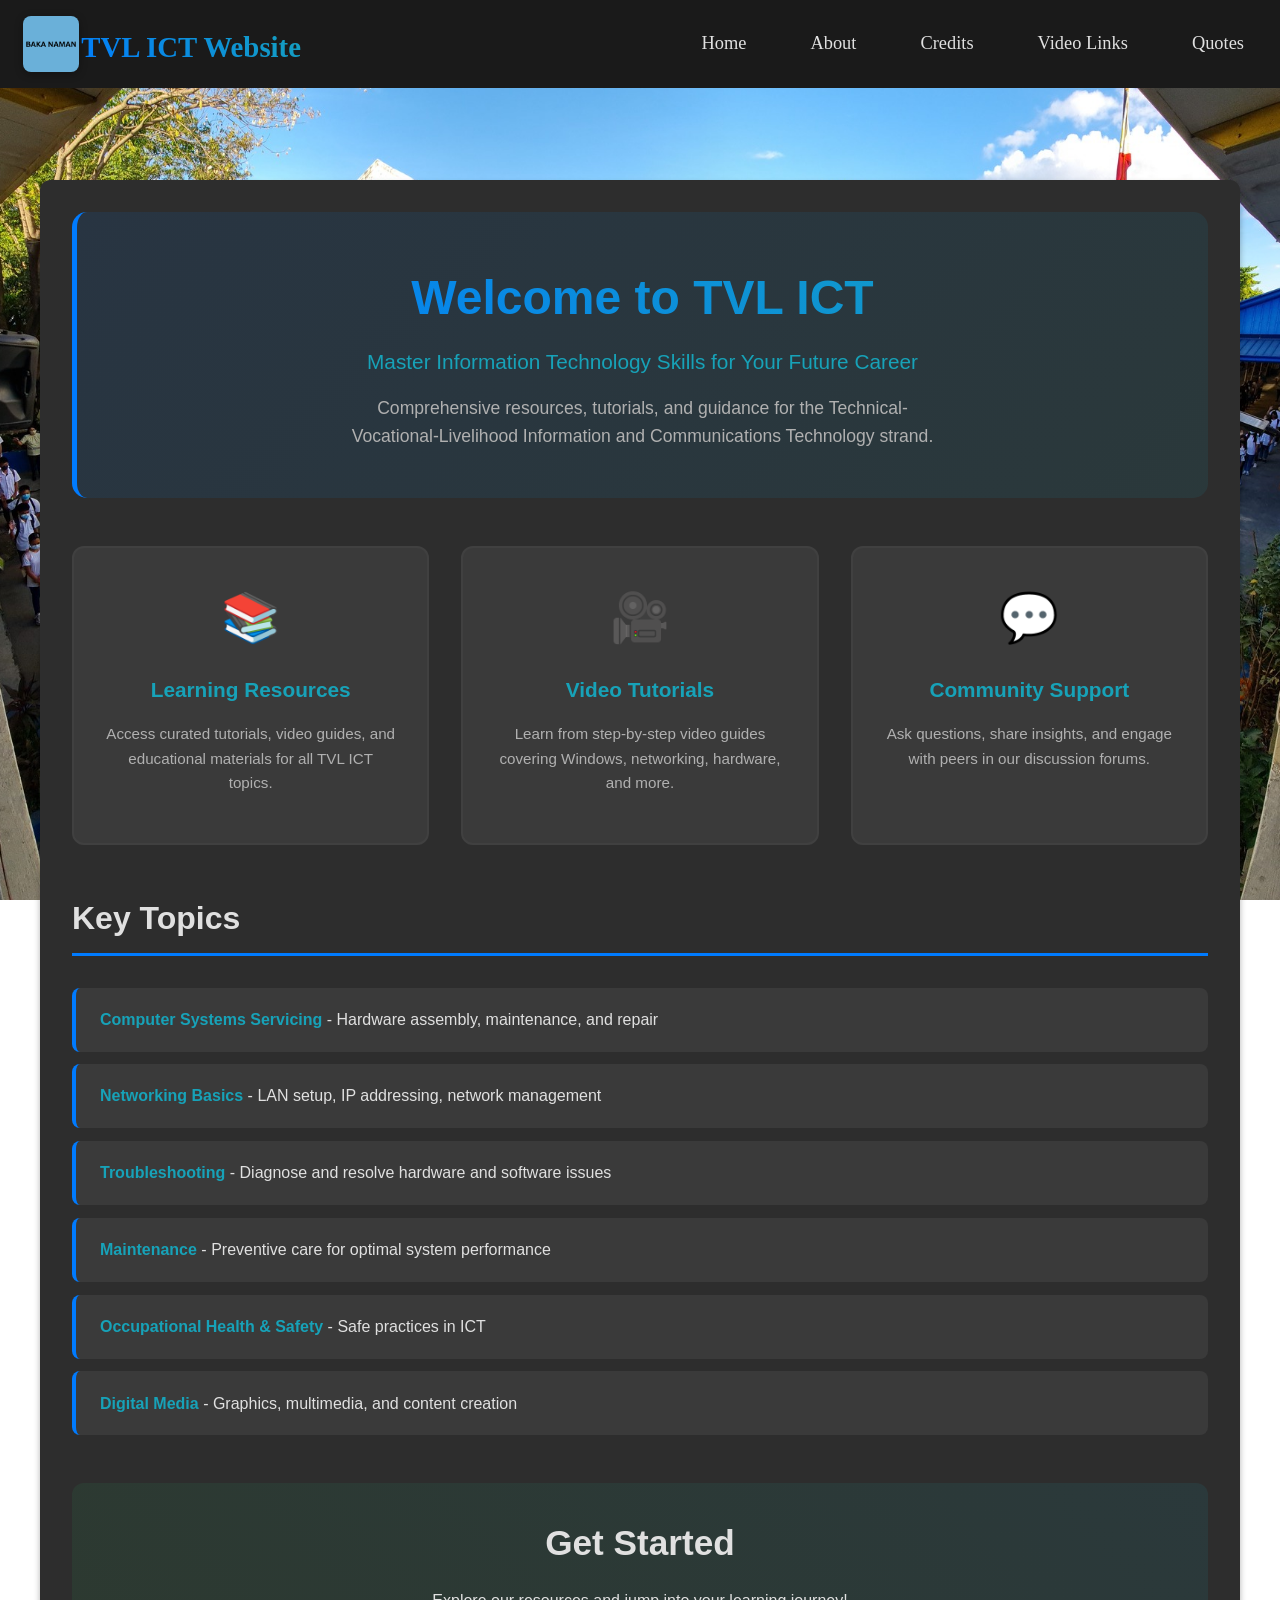
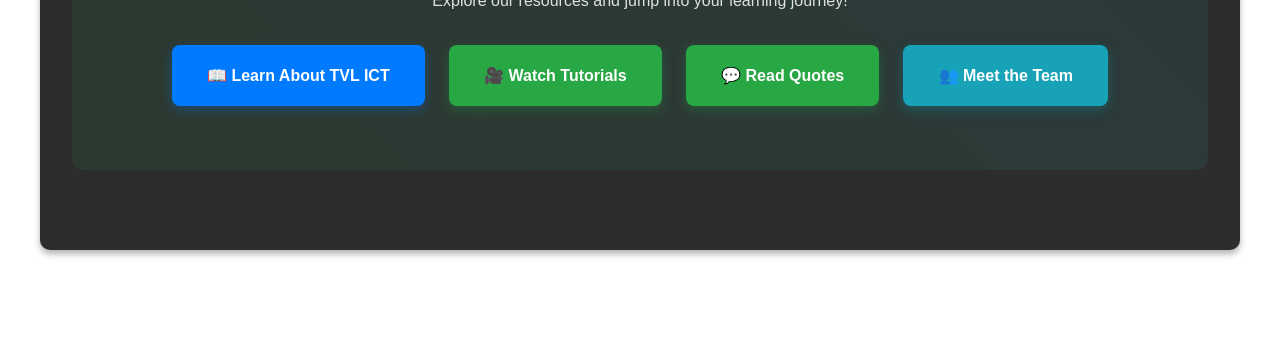
<file: index.html>
<!DOCTYPE html>
<html lang="en">
<head>
  <meta charset="UTF-8">
  <meta name="viewport" content="width=device-width, initial-scale=1.0">
  <title>TVL ICT Website</title>
  <link rel="stylesheet" href="functions/Header/header.css">
  <link rel="stylesheet" href="styles.css">
</head>
<body class="home-bg">
  <div id="header"></div>
  <main>
    <section class="hero">
      <h1>Welcome to TVL ICT</h1>
      <p class="hero-subtitle">Master Information Technology Skills for Your Future Career</p>
      <p class="hero-description">Comprehensive resources, tutorials, and guidance for the Technical-Vocational-Livelihood Information and Communications Technology strand.</p>
    </section>

    <section class="features">
      <div class="feature-grid">
        <div class="feature-card">
          <div class="feature-icon">📚</div>
          <h3>Learning Resources</h3>
          <p>Access curated tutorials, video guides, and educational materials for all TVL ICT topics.</p>
        </div>
        <div class="feature-card">
          <div class="feature-icon">🎥</div>
          <h3>Video Tutorials</h3>
          <p>Learn from step-by-step video guides covering Windows, networking, hardware, and more.</p>
        </div>
        <div class="feature-card">
          <div class="feature-icon">💬</div>
          <h3>Community Support</h3>
          <p>Ask questions, share insights, and engage with peers in our discussion forums.</p>
        </div>
      </div>
    </section>

    <section class="key-topics">
      <h2>Key Topics</h2>
      <ul class="topics-list">
        <li><strong>Computer Systems Servicing</strong> - Hardware assembly, maintenance, and repair</li>
        <li><strong>Networking Basics</strong> - LAN setup, IP addressing, network management</li>
        <li><strong>Troubleshooting</strong> - Diagnose and resolve hardware and software issues</li>
        <li><strong>Maintenance</strong> - Preventive care for optimal system performance</li>
        <li><strong>Occupational Health & Safety</strong> - Safe practices in ICT
        <li><strong>Digital Media</strong> - Graphics, multimedia, and content creation</li>
      </ul>
    </section>

    <section class="cta">
      <h2>Get Started</h2>
      <p>Explore our resources and jump into your learning journey!</p>
      <div class="portal-links">
        <a href="about.html" class="btn btn-primary">📖 Learn About TVL ICT</a>
        <a href="videos.html" class="btn btn-secondary">🎥 Watch Tutorials</a>
        <a href="quotes.html" class="btn btn-secondary">💬 Read Quotes</a>
        <a href="credits.html" class="btn btn-accent">👥 Meet the Team</a>
      </div>
    </section>
  </main>
  <script>

    function loadSection(sectionId, htmlPath, jsPath, onloadCallback) {
      fetch(htmlPath).then(res => res.text()).then(data => {
        document.getElementById(sectionId).innerHTML = data;
        if (jsPath) {
          const script = document.createElement('script');
          script.src = jsPath;
          script.onload = function() {
            if (typeof onloadCallback === 'function') {
              setTimeout(onloadCallback, 150);
            }
          };
          document.body.appendChild(script);
        } else if (typeof onloadCallback === 'function') {
          onloadCallback();
        }
      });
    }

    loadSection(
      'header',
      'functions/Header/header.html',
      'functions/Header/header.js',
      function() {
        if (typeof setupHamburgerMenu === 'function') {
          setupHamburgerMenu();
        }
        if (typeof window.updateLoginSettingsLinks === 'function') {
          window.updateLoginSettingsLinks();
        }
      }
    );

    // Always use dark mode
    document.body.classList.add('dark-theme');

  </script>
</body>
</html>
</file>
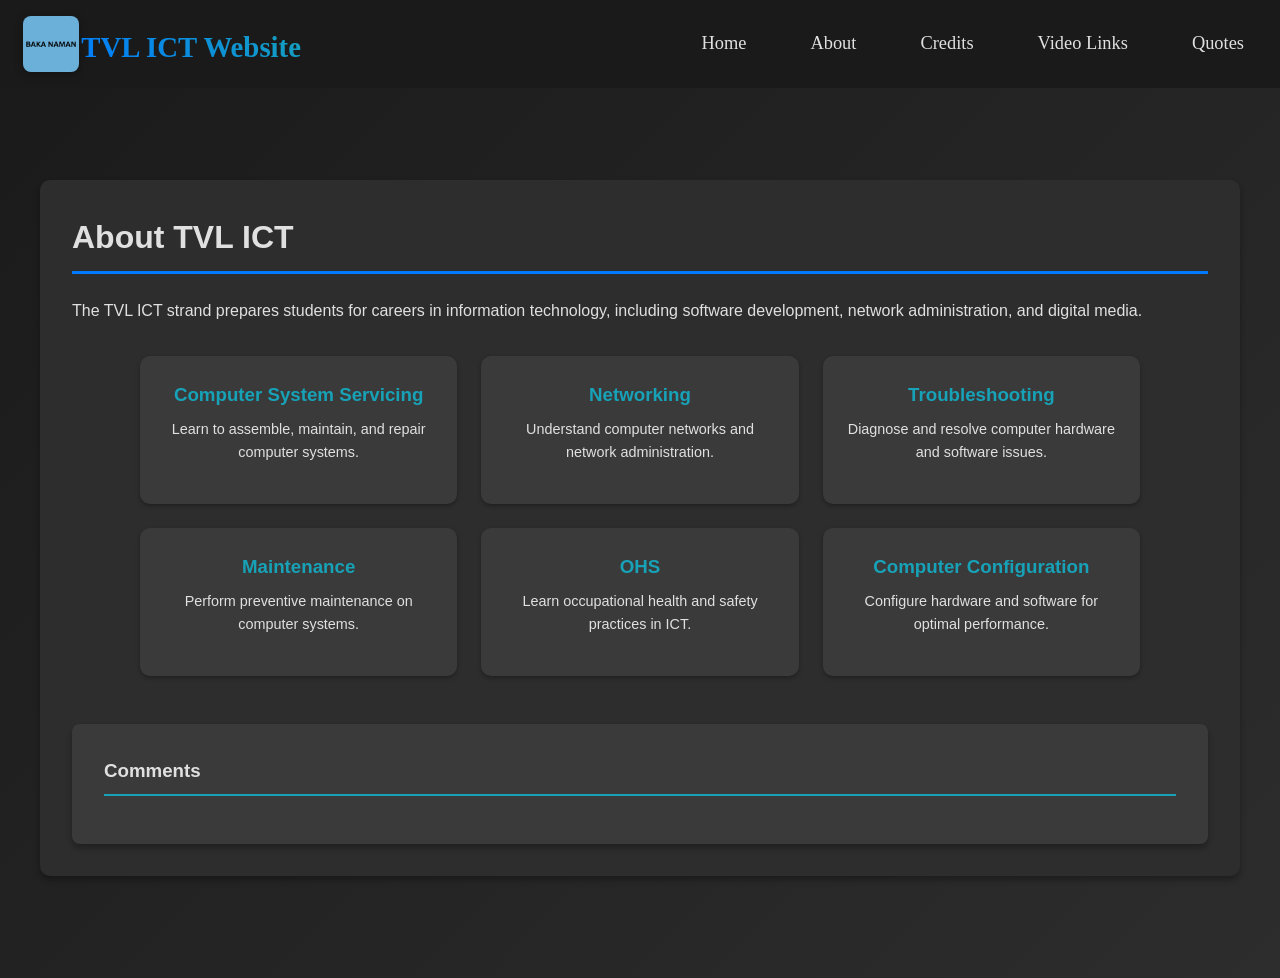
<file: about.html>
<!DOCTYPE html>
<html lang="en">
<head>
    <meta charset="UTF-8">
    <meta name="viewport" content="width=device-width, initial-scale=1.0">
    <title>TVL ICT - About</title>
    <link rel="stylesheet" href="functions/Header/header.css">
    <link rel="stylesheet" href="styles.css">
</head>
<body>
    <div id="header"></div>
    <main>
        <section>
            <h2>About TVL ICT</h2>
            <p>The TVL ICT strand prepares students for careers in information technology, including software development, network administration, and digital media.</p>
            <div class="subjects-grid">
                <div class="subject-card">
                    <h3>Computer System Servicing</h3>
                    <p>Learn to assemble, maintain, and repair computer systems.</p>
                </div>
                <div class="subject-card">
                    <h3>Networking</h3>
                    <p>Understand computer networks and network administration.</p>
                </div>
                <div class="subject-card">
                    <h3>Troubleshooting</h3>
                    <p>Diagnose and resolve computer hardware and software issues.</p>
                </div>
                <div class="subject-card">
                    <h3>Maintenance</h3>
                    <p>Perform preventive maintenance on computer systems.</p>
                </div>
                <div class="subject-card">
                    <h3>OHS</h3>
                    <p>Learn occupational health and safety practices in ICT.</p>
                </div>
                <div class="subject-card">
                    <h3>Computer Configuration</h3>
                    <p>Configure hardware and software for optimal performance.</p>
                </div>
            </div>
        </section>
    </main>
    <script>
        function loadSection(sectionId, htmlPath, jsPath, onloadCallback) {
            fetch(htmlPath).then(res => res.text()).then(data => {
                document.getElementById(sectionId).innerHTML = data;
                if (jsPath) {
                    const script = document.createElement('script');
                    script.src = jsPath;
                    script.onload = function() {
                        if (typeof onloadCallback === 'function') {
                            setTimeout(onloadCallback, 150);
                        }
                    };
                    document.body.appendChild(script);
                } else if (typeof onloadCallback === 'function') {
                    onloadCallback();
                }
            });
        }

        document.addEventListener('DOMContentLoaded', function() {
            loadSection('header', 'functions/Header/header.html', 'functions/Header/header.js', function() {
                if (typeof setupHamburgerMenu === 'function') {
                    setupHamburgerMenu();
                }
            });
        });

        // Always use dark mode
        document.body.classList.add('dark-theme');

        function loadGiscus() {
            const commentsSection = document.createElement('div');
            commentsSection.className = 'comments-section';
            commentsSection.innerHTML = '<h3>Comments</h3>';

            const script = document.createElement('script');
            script.src = 'https://giscus.app/client.js';
            script.setAttribute('data-repo', 'darkmatter102/TVL-ICT');
            script.setAttribute('data-repo-id', 'R_kgDORhit-Q');
            script.setAttribute('data-category', 'General');
            script.setAttribute('data-category-id', 'DIC_kwDORhit-c4C38zO');
            script.setAttribute('data-mapping', 'pathname');
            script.setAttribute('data-strict', '0');
            script.setAttribute('data-reactions-enabled', '1');
            script.setAttribute('data-emit-metadata', '0');
            script.setAttribute('data-input-position', 'bottom');
            script.setAttribute('data-theme', 'preferred_color_scheme');
            script.setAttribute('data-lang', 'en');
            script.setAttribute('crossorigin', 'anonymous');
            script.async = true;

            commentsSection.appendChild(script);
            document.querySelector('main').appendChild(commentsSection);
        }

        window.addEventListener('load', loadGiscus);

    </script>
</body>

</html>
</file>
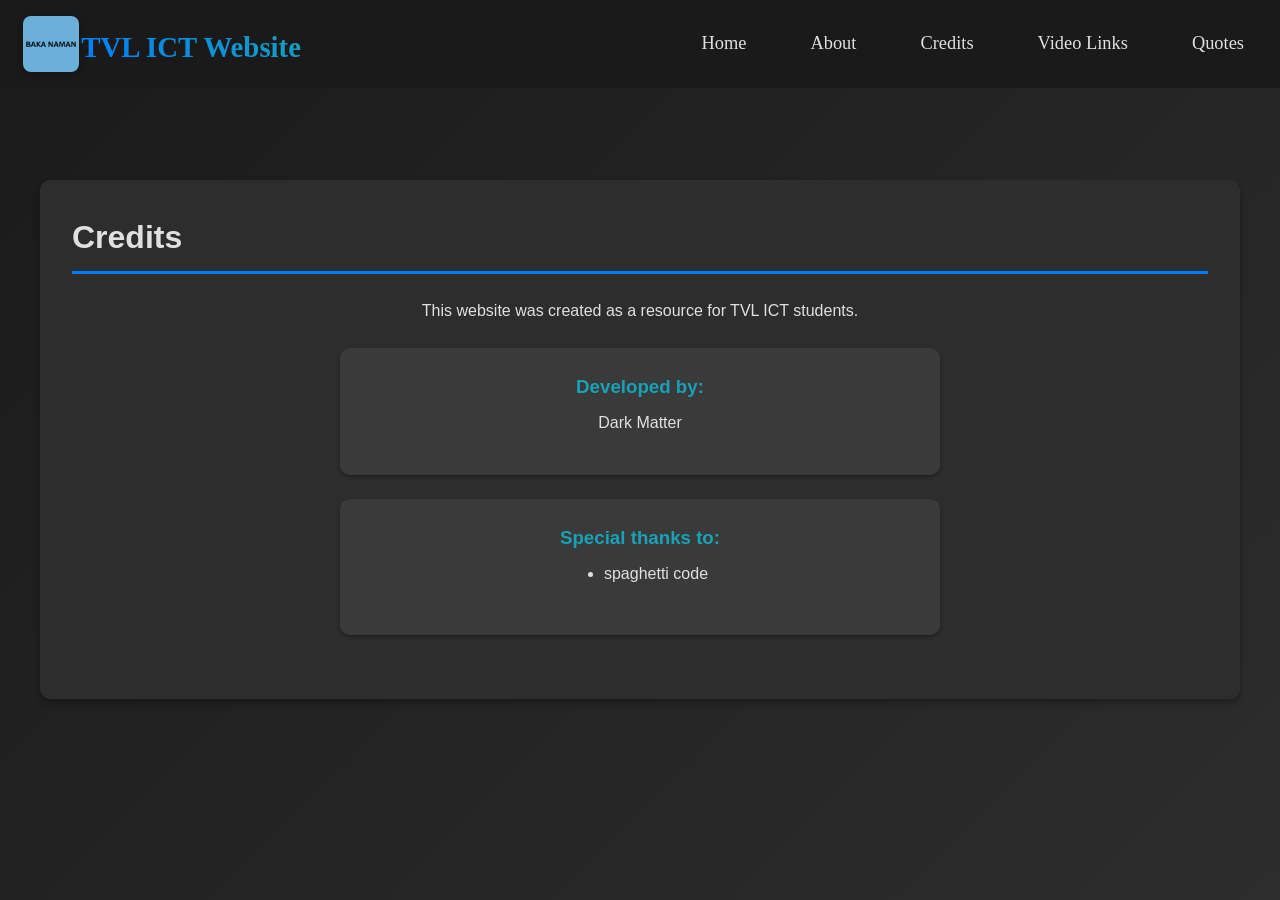
<file: credits.html>
<!DOCTYPE html>
<html lang="en">
<head>
    <meta charset="UTF-8">
    <meta name="viewport" content="width=device-width, initial-scale=1.0">
    <title>TVL ICT - Credits</title>
    <link rel="stylesheet" href="functions/Header/header.css">
    <link rel="stylesheet" href="styles.css">
</head>
<body>
    <div id="header"></div>
    <main>
        <section>
            <h2>Credits</h2>
            <div class="credits-content">
                <p>This website was created as a resource for TVL ICT students.</p>
                <div class="credit-item">
                    <h3>Developed by:</h3>
                    <p>Dark Matter</p>
                </div>
                <div class="credit-item">
                    <h3>Special thanks to:</h3>
                    <ul>
                        <li>spaghetti code</li>
                    </ul>
                </div>
            </div>
        </section>
    </main>
    <script>
        function loadSection(sectionId, htmlPath, jsPath, onloadCallback) {
            fetch(htmlPath).then(res => res.text()).then(data => {
                document.getElementById(sectionId).innerHTML = data;
                if (jsPath) {
                    const script = document.createElement('script');
                    script.src = jsPath;
                    script.onload = function() {
                        if (typeof onloadCallback === 'function') {
                            setTimeout(onloadCallback, 150);
                        }
                    };
                    document.body.appendChild(script);
                } else if (typeof onloadCallback === 'function') {
                    onloadCallback();
                }
            });
        }

        loadSection('header', 'functions/Header/header.html', 'functions/Header/header.js', function() {
            if (typeof setupHamburgerMenu === 'function') {
                setupHamburgerMenu();
            }
        });

        // Always use dark mode
        document.body.classList.add('dark-theme');

    </script>
</body>
</html>
</file>
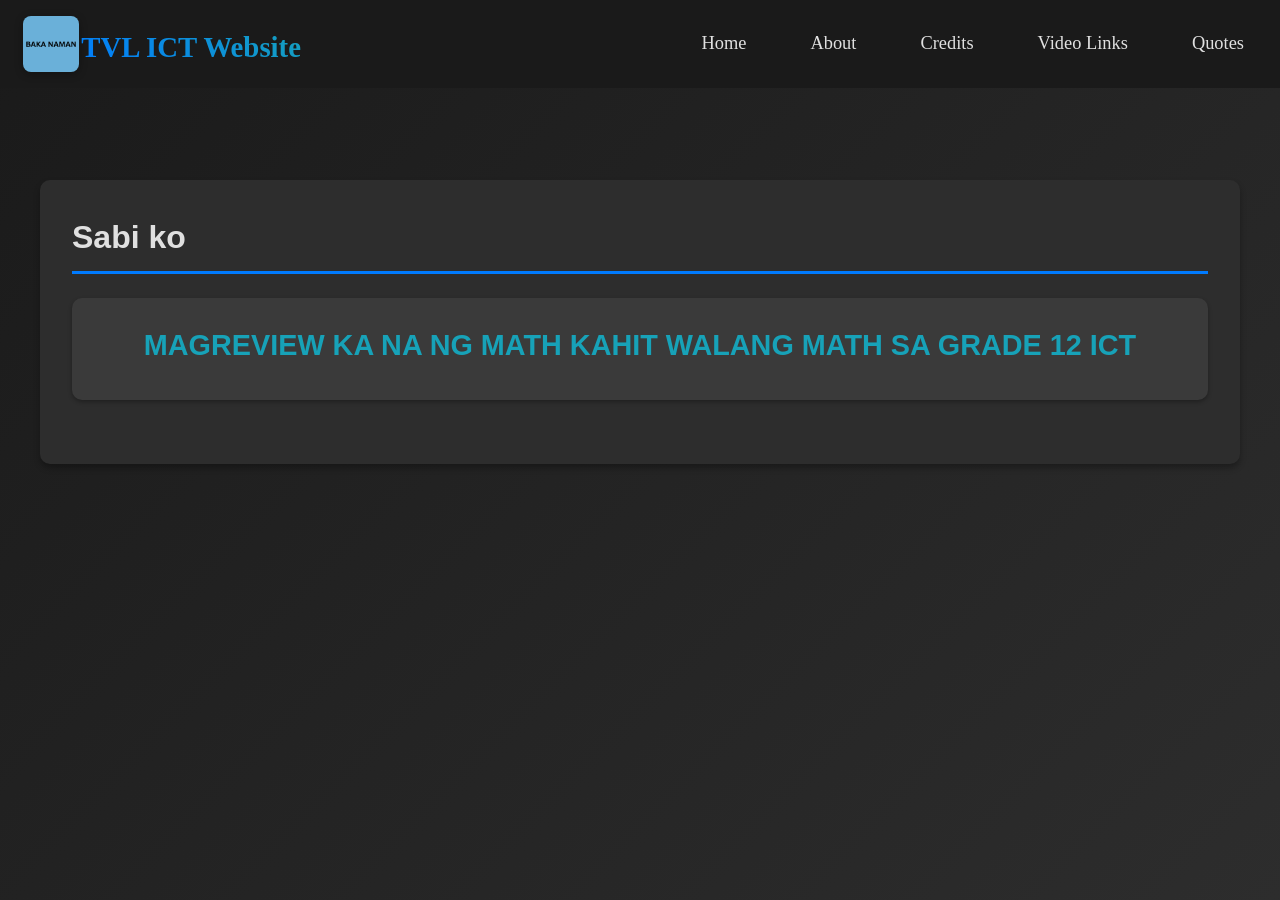
<file: quoteko.html>
<!DOCTYPE html>
<html lang="en">
<head>
    <meta charset="UTF-8">
    <meta name="viewport" content="width=device-width, initial-scale=1.0">
    <title>TVL ICT - Credits</title>
    <link rel="stylesheet" href="functions/Header/header.css">
    <link rel="stylesheet" href="styles.css">
</head>
<body>
    <div id="header"></div>
    <main>
        <section>
            <h2>Sabi ko</h2>
                <div class="credit-item">
                    <h3 style="font-size: 1.8em; text-align: center;">MAGREVIEW KA NA NG MATH KAHIT WALANG MATH SA GRADE 12 ICT</h3>
                </div>
                </div>
            </div>
        </section>
    </main>
    <script>
        function loadSection(sectionId, htmlPath, jsPath, onloadCallback) {
            fetch(htmlPath).then(res => res.text()).then(data => {
                document.getElementById(sectionId).innerHTML = data;
                if (jsPath) {
                    const script = document.createElement('script');
                    script.src = jsPath;
                    script.onload = function() {
                        if (typeof onloadCallback === 'function') {
                            setTimeout(onloadCallback, 150);
                        }
                    };
                    document.body.appendChild(script);
                } else if (typeof onloadCallback === 'function') {
                    onloadCallback();
                }
            });
        }

        loadSection('header', 'functions/Header/header.html', 'functions/Header/header.js', function() {
            if (typeof setupHamburgerMenu === 'function') {
                setupHamburgerMenu();
            }
        });

        // Always use dark mode
        document.body.classList.add('dark-theme');

    </script>
</body>
</html>
</file>
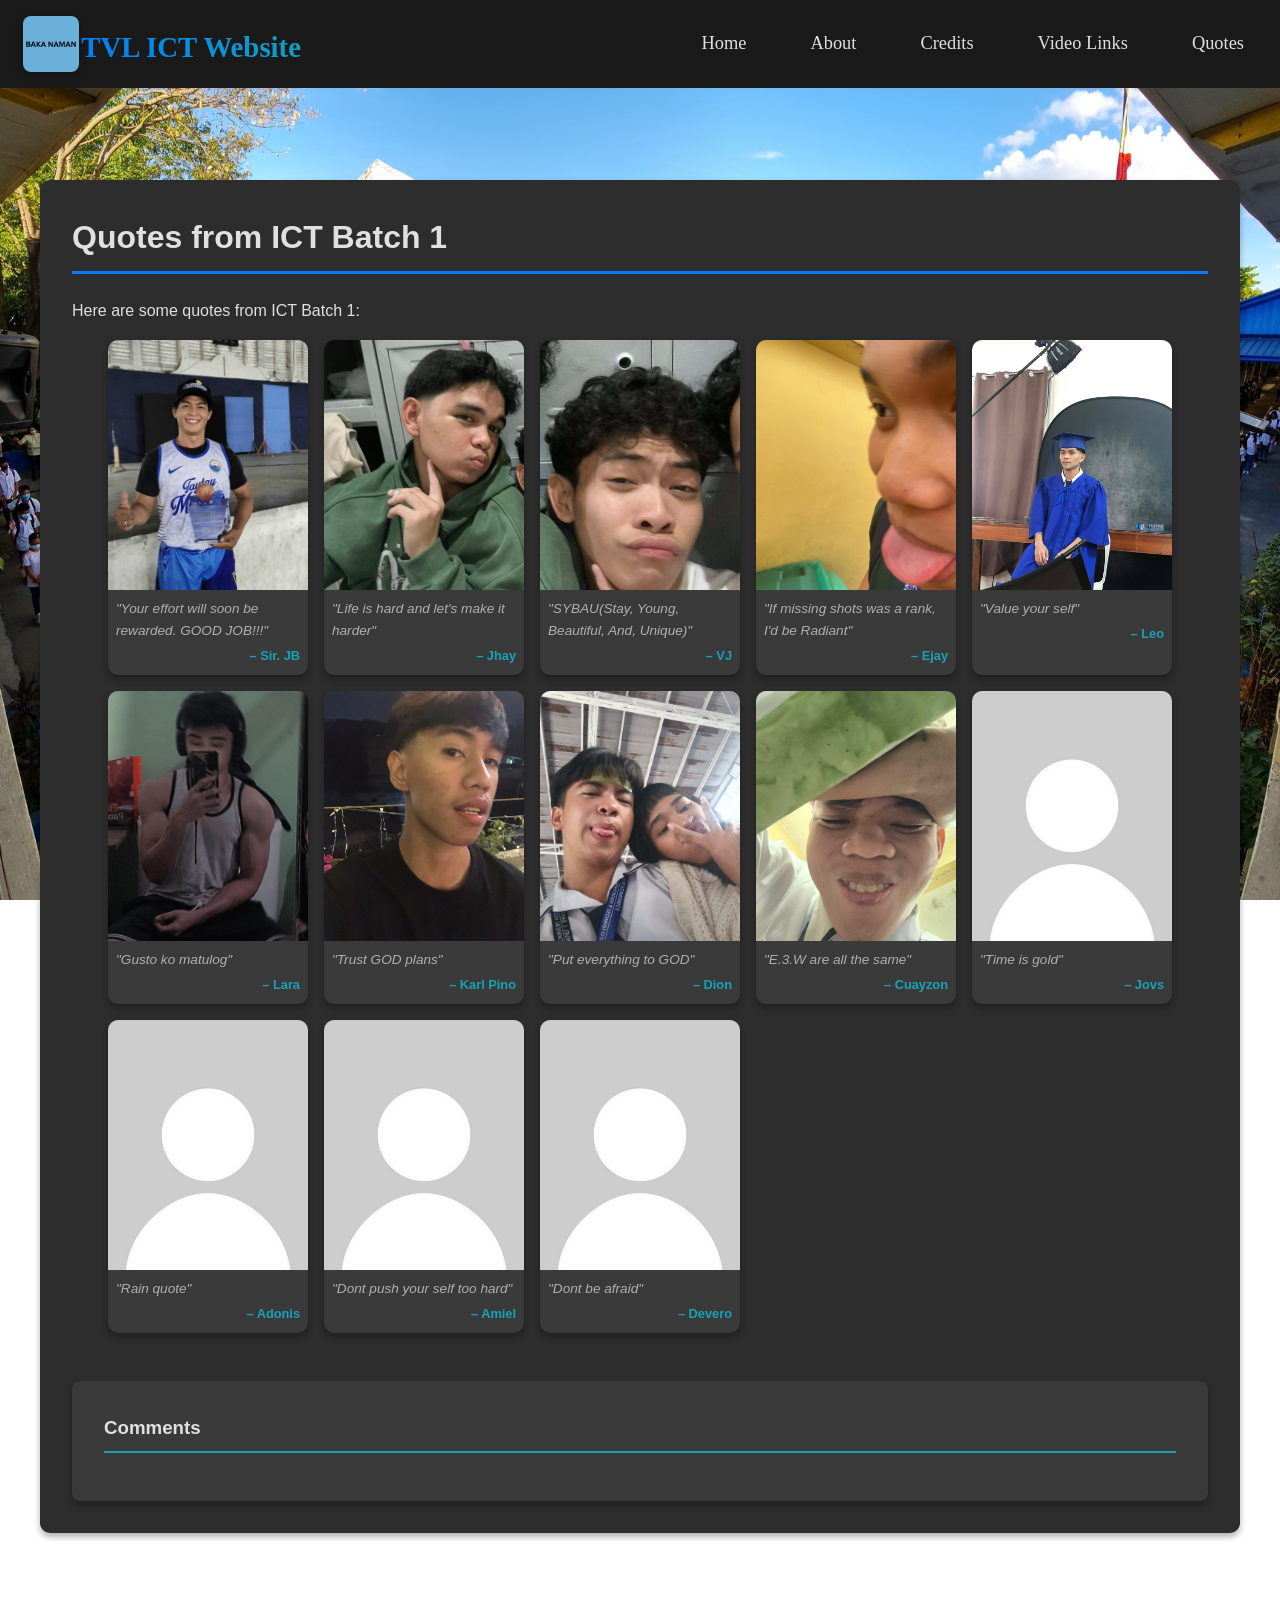
<file: quotes.html>
<!DOCTYPE html>
<html lang="en">
<head>
    <meta charset="UTF-8">
    <meta name="viewport" content="width=device-width, initial-scale=1.0">
    <title>TVL ICT - Video Links</title>
    <link rel="stylesheet" href="functions/Header/header.css">
    <link rel="stylesheet" href="styles.css">
</head>
<body class="home-bg">
    <div id="header"></div>
    <main>
        <section>
        <h2>Quotes from ICT Batch 1</h2>
        <p>Here are some quotes from ICT Batch 1:</p>
        
        <div class="image-grid">

            <div class="image-item">
            <img src="assets/images/JB.jpg" alt="Student Photo3">
            <div class="caption">
                <div class="quote">"Your effort will soon be rewarded. GOOD JOB!!!"</div>
                <div class="name">– Sir. JB</div>
            </div>
            </div>

            <div class="image-item">
            <img src="assets/images/JHAY.png" alt="Student Photo">
            <div class="caption">
                <div class="quote">"Life is hard and let's make it harder"</div>
                <div class="name">– Jhay</div>
            </div>
            </div>

            <div class="image-item">
            <img src="assets/images/VJ.jpg" alt="Student Photo">
            <div class="caption">
                <div class="quote">"SYBAU(Stay, Young, Beautiful, And, Unique)"</div>
                <div class="name">– VJ</div>
            </div>
            </div>

            <div class="image-item">
            <img src="assets/images/LUNA.png" alt="Student Photo2">
            <div class="caption">
                <div class="quote">"If missing shots was a rank, I'd be Radiant"</div>
                <div class="name">– Ejay</div>
            </div>
            </div>

            <div class="image-item">
            <img src="assets/images/LEO.jpg" alt="Student Photo2">
            <div class="caption">
                <div class="quote">"Value your self"</div>
                <div class="name">– Leo</div>
            </div>
            </div>
            
            <div class="image-item">
            <img src="assets/images/LARA.jpg" alt="Student Photo3">
            <div class="caption">
                <div class="quote">"Gusto ko matulog"</div>
                <div class="name">– Lara</div>
            </div>
            </div>

            <div class="image-item">
            <img src="assets/images/PINO.jpg" alt="Student Photo3">
            <div class="caption">
                <div class="quote">"Trust GOD plans"</div>
                <div class="name">– Karl Pino</div>
            </div>
            </div>

            <div class="image-item">
            <img src="assets/images/DION.jpg" alt="Student Photo3">
            <div class="caption">
                <div class="quote">"Put everything to GOD"</div>
                <div class="name">– Dion</div>
            </div>
            </div>  

            <div class="image-item">
            <img src="assets/images/CUAYZON.jpg" alt="Student Photo4">
            <div class="caption">
                <div class="quote">"E.3.W are all the same"</div>
                <div class="name">– Cuayzon</div>
            </div>
            </div>

            <div class="image-item">
            <img src="assets/images/noprofile.png" alt="Student Photo3">
            <div class="caption">
                <div class="quote">"Time is gold"</div>
                <div class="name">– Jovs</div>
            </div>
            </div>

            <div class="image-item">
            <img src="assets/images/noprofile.png" alt="Student Photo3">
            <div class="caption">
                <div class="quote">"Rain quote"</div>
                <div class="name">– Adonis</div>
            </div>
            </div>

            <div class="image-item">
            <img src="assets/images/noprofile.png" alt="Student Photo3">
            <div class="caption">
                <div class="quote">"Dont push your self too hard"</div>
                <div class="name">– Amiel</div>
            </div>
            </div>

            <div class="image-item">
            <img src="assets/images/noprofile.png" alt="Student Photo3">
            <div class="caption">
                <div class="quote">"Dont be afraid"</div>
                <div class="name">– Devero</div>
            </div>
            </div>

        </div>
        </section>
    </main>
    <script>
        function loadSection(sectionId, htmlPath, jsPath, onloadCallback) {
            fetch(htmlPath).then(res => res.text()).then(data => {
                document.getElementById(sectionId).innerHTML = data;
                if (jsPath) {
                    const script = document.createElement('script');
                    script.src = jsPath;
                    script.onload = function() {
                        if (typeof onloadCallback === 'function') {
                            setTimeout(onloadCallback, 150);
                        }
                    };
                    document.body.appendChild(script);
                } else if (typeof onloadCallback === 'function') {
                    onloadCallback();
                }
            });
        }

        document.addEventListener('DOMContentLoaded', function() {
            loadSection('header', 'functions/Header/header.html', 'functions/Header/header.js', function() {
                if (typeof setupHamburgerMenu === 'function') {
                    setupHamburgerMenu();
                }
            });
        });

        // Always use dark mode
        document.body.classList.add('dark-theme');

        function loadGiscus() {
            const commentsSection = document.createElement('div');
            commentsSection.className = 'comments-section';
            commentsSection.innerHTML = '<h3>Comments</h3>';

            const script = document.createElement('script');
            script.src = 'https://giscus.app/client.js';
            script.setAttribute('data-repo', 'darkmatter102/TVL-ICT');
            script.setAttribute('data-repo-id', 'R_kgDORhit-Q');
            script.setAttribute('data-category', 'General');
            script.setAttribute('data-category-id', 'DIC_kwDORhit-c4C38zO');
            script.setAttribute('data-mapping', 'pathname');
            script.setAttribute('data-strict', '0');
            script.setAttribute('data-reactions-enabled', '1');
            script.setAttribute('data-emit-metadata', '0');
            script.setAttribute('data-input-position', 'bottom');
            script.setAttribute('data-theme', 'preferred_color_scheme');
            script.setAttribute('data-lang', 'en');
            script.setAttribute('crossorigin', 'anonymous');
            script.async = true;

            commentsSection.appendChild(script);
            document.querySelector('main').appendChild(commentsSection);
        }

        window.addEventListener('load', loadGiscus);

    </script>
</body>
</html>
</file>
<file: functions/Header/header.css>
header {
  background: #1a1a1a;
  color: #e0e0e0;
  padding: 0.75rem 1.25rem;
  display: flex;
  justify-content: flex-end;
  align-items: center;
  box-sizing: border-box;
  width: 100vw;
  left: 0;
  top: 0;
  position: fixed;
  z-index: 1000;
  gap: 0.5rem;
}

.header-content {
  display: flex;
  align-items: center;
  gap: 2px;
  flex: 1 1 auto;
}

body {
  margin: 0;
  padding-top: 100px; /* adjust if header height changes */
  padding-bottom: 70px; /* adjust if footer height changes */
  box-sizing: border-box;
}

header h1 {
  margin: 0;
  font-size: 2.5rem;
  font-family: 'Georgia', serif;
}

header h1 .school-full {
  font-size: 1.8rem !important;
  font-weight: bold;
}

nav {
  display: flex;
  gap: 2rem;
}

nav a {
  color: #e0e0e0;
  text-decoration: none;
  font-size: 1.15rem;
  font-family: 'Georgia', serif;
  transition: all 0.3s ease;
  padding: 0.5rem 1rem;
  border-radius: 6px;
}

nav a:hover {
  background: rgba(255, 255, 255, 0.1);
  text-decoration: none;
  transform: translateY(-1px);
}

.school-full {
  display: inline;
}

.school-short {
  display: none;
}

.hamburger {
  display: none;
  flex-direction: column;
  justify-content: center;
  cursor: pointer;
  margin-left: auto;
  margin-right: 0;
  margin-top: 0.5rem;
  width: 36px;
  height: 36px;
  z-index: 1100;
  border-radius: 6px;
  transition: background 0.2s;
}

.hamburger:focus, .hamburger:hover {
  background: rgba(255,255,255,0.08);
}

.hamburger span {
  height: 4px;
  width: 100%;
  background: #222 !important;
  margin: 5px 0;
  border-radius: 2px;
  display: block;
  transition: 0.3s;
}

.mobile-nav {
  display: none !important;
  position: fixed;
  top: 70px;
  right: 16px;
  left: auto;
  width: 220px;
  max-width: 400px !important;
  min-width: 180px;
  background: #1a1a1a;
  box-shadow: 0 8px 24px rgba(0,0,0,0.3);
  border-radius: 12px;
  padding: 0.5rem 0;
  z-index: 1200;
  flex-direction: column;
  align-items: flex-start;
  animation: fadeInMenu 0.2s;
  opacity: 1;
  pointer-events: auto;
}

@keyframes fadeInMenu {
  from { opacity: 0; transform: translateY(-10px); }
  to { opacity: 1; transform: translateY(0); }
}

.mobile-nav.open {
  display: flex !important;
  opacity: 1;
  pointer-events: auto;
}

.mobile-nav a {
  width: 100%;
  box-sizing: border-box;
  padding: 0.9rem 1.2rem;
  /* border-bottom: 1px solid #004070; */ /* Removed for cleaner look */
  font-size: 1.15rem;
  text-align: left;
  color: #e0e0e0;
  font-family: 'Georgia', serif;
  font-weight: 600;
  letter-spacing: 0.5px;
  transition: background 0.18s, color 0.18s, padding-left 0.18s;
  background: none;
  border-radius: 0;
}

.mobile-nav a:nth-child(even) {
  background: #2d2d2d;
}

.mobile-nav a:nth-child(odd) {
  background: #1a1a1a;
}

.mobile-nav a + a {
  margin-top: 2px;
}

.mobile-nav a:hover, .mobile-nav a:focus {
  background: #3d3d3d;
  color: #ffd700;
  padding-left: 2.5rem;
  border-radius: 8px;
}

@media (max-width: 1024px) {
  .school-full {
    display: none;
  }
  .school-short {
    display: inline;
  }
  .hamburger {
    display: flex !important;
  }
  nav {
    display: none !important;
  }
  .mobile-nav {
    display: none !important;
  }
  .mobile-nav.open {
    display: flex !important;
  }
}

@media (max-width: 600px) {
  header {
    flex-direction: row;
    align-items: center;
    justify-content: flex-end;
    padding: 1rem 0.5rem 1rem 0.5rem;
    gap: 0.5rem;
  }
  .header-content {
    flex: 1 1 auto;
    gap: 6px;
  }
  .school-logo {
    height: 40px;
    width: 40px;
    margin-right: 0;
    margin-left: 0.2rem;
  }
  header h1 {
    font-size: 1.1rem;
  }
  header h1 .school-full {
    font-size: 0.9rem !important;
  }
  .hamburger {
    margin-left: auto;
    margin-right: 0;
    align-self: center;
  }
}

@media (min-width: 701px) {
  .mobile-nav {
    display: none !important;
  }
}
@media (max-width: 700px) {
  .mobile-nav {
    display: none !important;
  }
  .mobile-nav.open {
    display: flex !important;
  }
}

.school-logo {
  height: 56px;
  width: 56px;
  object-fit: contain;
  margin-right: 0;
  margin-left: 0.2rem;
  border-radius: 8px;
  background: none; /* Remove background color for transparent logo */
  box-shadow: 0 2px 8px rgba(0,0,0,0.3);
}
</file>
<file: styles.css>
/* Main Styles for TVL ICT Website */
:root {
  --primary-color: #007bff;
  --secondary-color: #28a745;
  --accent-color: #17a2b8;
  --dark-color: #343a40;
  --light-color: #f8f9fa;
  --text-color: #212529;
  --font-family: 'Segoe UI', Tahoma, Geneva, Verdana, sans-serif;
  --main-bg: white;
  --card-bg: white;
  --border-color: #dee2e6;
  --shadow: 0 4px 6px rgba(0, 0, 0, 0.1);
}

* {
  box-sizing: border-box;
  margin: 0;
  padding: 0;
}

body {
  font-family: var(--font-family);
  line-height: 1.6;
  color: #e0e0e0;
  background: linear-gradient(135deg, #1a1a1a 0%, #2d2d2d 100%);
  min-height: 100vh;
}

.home-bg {
  background-image: url('assets/images/background.jpg');
  background-size: cover;
  background-position: center;
  background-attachment: fixed;
}

main {
  padding: 2rem;
  max-width: 1200px;
  margin: 80px auto 2rem;
  background: #2d2d2d;
  border-radius: 10px;
  box-shadow: 0 4px 6px rgba(0, 0, 0, 0.3);
}

h1, h2, h3 {
  color: #e0e0e0;
  margin-bottom: 1rem;
}

h1 {
  font-size: 2.5rem;
  text-align: center;
  background: linear-gradient(45deg, var(--primary-color), var(--accent-color));
  -webkit-background-clip: text;
  -webkit-text-fill-color: transparent;
  background-clip: text;
}

h2 {
  font-size: 2rem;
  border-bottom: 3px solid var(--primary-color);
  padding-bottom: 0.5rem;
  margin-bottom: 1.5rem;
}

p {
  margin-bottom: 1rem;
}

ul {
  margin-bottom: 1rem;
  padding-left: 2rem;
}

li {
  margin-bottom: 0.5rem;
}

.hero {
  text-align: center;
  padding: 3rem 2rem;
  margin-bottom: 3rem;
  background: linear-gradient(135deg, rgba(0, 123, 255, 0.1), rgba(23, 162, 184, 0.1));
  border-radius: 15px;
  border-left: 5px solid var(--primary-color);
}

.hero h1 {
  font-size: 3rem;
  margin-bottom: 0.5rem;
  animation: slideDown 0.6s ease;
}

.hero-subtitle {
  font-size: 1.3rem;
  color: var(--accent-color);
  margin-bottom: 1rem;
  font-weight: 500;
}

.hero-description {
  font-size: 1.1rem;
  color: #b0b0b0;
  max-width: 600px;
  margin: 0 auto;
  line-height: 1.6;
}

.features {
  margin: 3rem 0;
}

.feature-grid {
  display: grid;
  grid-template-columns: repeat(auto-fit, minmax(280px, 1fr));
  gap: 2rem;
  margin: 2rem 0;
}

.feature-card {
  background: #3a3a3a;
  padding: 2rem;
  border-radius: 12px;
  text-align: center;
  transition: all 0.3s ease;
  border: 2px solid #404040;
  cursor: pointer;
}

.feature-card:hover {
  background: #404040;
  border-color: var(--accent-color);
  transform: translateY(-5px);
  box-shadow: 0 8px 20px rgba(23, 162, 184, 0.2);
}

.feature-icon {
  font-size: 3rem;
  margin-bottom: 1rem;
  display: block;
  animation: bounce 2s infinite;
}

.feature-card h3 {
  color: var(--accent-color);
  margin-bottom: 1rem;
  font-size: 1.3rem;
}

.feature-card p {
  color: #b0b0b0;
  line-height: 1.6;
  font-size: 0.95rem;
}

.key-topics {
  margin: 3rem 0;
}

.topics-list {
  list-style: none;
  padding: 0;
  margin: 2rem 0;
}

.topics-list li {
  background: #3a3a3a;
  padding: 1.2rem 1.5rem;
  margin: 0.8rem 0;
  border-radius: 8px;
  border-left: 4px solid var(--primary-color);
  color: #e0e0e0;
  line-height: 1.6;
  transition: all 0.3s ease;
}

.topics-list li:hover {
  background: #404040;
  border-left-color: var(--accent-color);
  transform: translateX(5px);
}

.topics-list strong {
  color: var(--accent-color);
}

.cta {
  margin: 3rem 0;
  text-align: center;
  padding: 2rem;
  background: linear-gradient(45deg, rgba(40, 167, 69, 0.1), rgba(23, 162, 184, 0.1));
  border-radius: 12px;
}

.cta h2 {
  border: none;
  padding: 0;
  margin-bottom: 1rem;
  font-size: 2.2rem;
}

.portal-links {
  display: flex;
  flex-wrap: wrap;
  gap: 1.5rem;
  justify-content: center;
  margin: 2rem 0;
}

.portal-links a {
  display: inline-block;
  padding: 1.1rem 2.2rem;
  color: white;
  text-decoration: none;
  border-radius: 8px;
  transition: all 0.3s ease;
  font-weight: 600;
  font-size: 1rem;
  border: none;
  cursor: pointer;
}

.portal-links .btn-primary {
  background: var(--primary-color);
  box-shadow: 0 4px 12px rgba(0, 123, 255, 0.3);
}

.portal-links .btn-primary:hover {
  background: #0056b3;
  transform: translateY(-3px);
  box-shadow: 0 6px 20px rgba(0, 123, 255, 0.4);
}

.portal-links .btn-secondary {
  background: var(--secondary-color);
  box-shadow: 0 4px 12px rgba(40, 167, 69, 0.3);
}

.portal-links .btn-secondary:hover {
  background: #1e7e34;
  transform: translateY(-3px);
  box-shadow: 0 6px 20px rgba(40, 167, 69, 0.4);
}

.portal-links .btn-accent {
  background: var(--accent-color);
  box-shadow: 0 4px 12px rgba(23, 162, 184, 0.3);
}

.portal-links .btn-accent:hover {
  background: #117a8b;
  transform: translateY(-3px);
  box-shadow: 0 6px 20px rgba(23, 162, 184, 0.4);
}

@keyframes slideDown {
  from {
    opacity: 0;
    transform: translateY(-20px);
  }
  to {
    opacity: 1;
    transform: translateY(0);
  }
}

@keyframes bounce {
  0%, 100% {
    transform: translateY(0);
  }
  50% {
    transform: translateY(-10px);
  }
}

section {
  margin-bottom: 2rem;
}

/* Responsive Design */
@media (max-width: 768px) {
  main {
    margin: 100px 1rem 2rem;
    padding: 1rem;
  }

  h1 {
    font-size: 2rem;
  }

  h2 {
    font-size: 1.5rem;
  }

  .hero {
    padding: 2rem 1rem;
  }

  .hero h1 {
    font-size: 2rem;
  }

  .hero-subtitle {
    font-size: 1.1rem;
  }

  .hero-description {
    font-size: 1rem;
  }

  .feature-grid {
    grid-template-columns: 1fr;
    gap: 1.5rem;
  }

  .feature-icon {
    font-size: 2.5rem;
  }

  .topics-list li {
    padding: 1rem;
    font-size: 0.95rem;
  }

  .cta h2 {
    font-size: 1.5rem;
  }

  .portal-links {
    flex-direction: column;
    align-items: center;
    gap: 1rem;
  }

  .portal-links a {
    width: 100%;
    max-width: 100%;
    text-align: center;
    padding: 1rem;
  }
}


/* Image Grid */
.image-grid {
  display: grid;
  grid-template-columns: repeat(auto-fill, 200px); 
  gap: 1rem; 
  justify-content: center; 
}

.image-item {
  width: 200px; 
  background: #3a3a3a;
  border-radius: 10px;
  box-shadow: 0 4px 6px rgba(0, 0, 0, 0.3);
  overflow: hidden;
  transition: transform 0.3s ease, box-shadow 0.3s ease;
}

.image-item img {
  width: 200px;
  height: 250px;
  object-fit: cover;
  display: block;
}

.caption {
  padding: 0.5rem;
  font-size: 0.85rem;
  color: #e0e0e0;
}

.caption .quote {
  text-align: left;
  color: #b0b0b0;
  font-style: italic;
  margin-bottom: 0.3rem;
}

.caption .name {
  text-align: right;
  font-weight: 600;
  color: var(--accent-color);
  font-size: 0.8rem;
}

/* Video Grid */
.video-grid {
  display: grid;
  grid-template-columns: repeat(auto-fit, minmax(250px, 1fr));
  gap: 1.5rem;
  margin-top: 2rem;
}

.video-item {
  background: #3a3a3a;
  border-radius: 10px;
  box-shadow: 0 4px 6px rgba(0, 0, 0, 0.3);
  overflow: hidden;
  transition: transform 0.3s ease, box-shadow 0.3s ease;
}

.video-item:hover {
  transform: translateY(-5px);
  box-shadow: 0 8px 16px rgba(0, 0, 0, 0.4);
}

.video-item a {
  text-decoration: none;
  color: inherit;
  display: block;
}

.video-item img {
  width: 100%;
  height: 150px;
  object-fit: cover;
}

.video-item h3 {
  padding: 1rem;
  margin: 0;
  font-size: 1.1rem;
  color: #e0e0e0;
  text-align: center;
}

/* Subjects Grid */
.subjects-grid {
  display: grid;
  grid-template-columns: repeat(3, 1fr);
  gap: 1.5rem;
  margin-top: 2rem;
  max-width: 1000px;
  margin-left: auto;
  margin-right: auto;
  justify-items: center;
}

@media (max-width: 768px) {
  .subjects-grid {
    grid-template-columns: repeat(2, 1fr);
  }
}

@media (max-width: 480px) {
  .subjects-grid {
    grid-template-columns: 1fr;
  }
}

.subject-card {
  background: #3a3a3a;
  border-radius: 10px;
  padding: 1.5rem;
  text-align: center;
  box-shadow: 0 2px 4px rgba(0, 0, 0, 0.3);
  transition: transform 0.3s ease, box-shadow 0.3s ease;
}

.subject-card:hover {
  transform: translateY(-3px);
  box-shadow: 0 4px 8px rgba(0, 0, 0, 0.4);
}

.subject-card h3 {
  color: var(--accent-color);
  margin-bottom: 0.5rem;
}

.subject-card p {
  color: #e0e0e0;
  font-size: 0.9rem;
}

/* Credits */
.credits-content {
  max-width: 600px;
  margin: 0 auto;
  text-align: center;
}

.credit-item {
  background: #3a3a3a;
  border-radius: 10px;
  padding: 1.5rem;
  margin: 1.5rem 0;
  box-shadow: 0 2px 4px rgba(0, 0, 0, 0.3);
}

.credit-item h3 {
  color: var(--accent-color);
  margin-bottom: 0.5rem;
}

.credit-item ul {
  text-align: left;
  display: inline-block;
}

/* Comments Section */
.comments-section {
  margin-top: 3rem;
  padding: 2rem;
  background: #3a3a3a;
  border-radius: 8px;
  box-shadow: 0 4px 6px rgba(0, 0, 0, 0.3);
}

.comments-section h3 {
  margin-bottom: 1rem;
  color: #e0e0e0;
  border-bottom: 2px solid var(--accent-color);
  padding-bottom: 0.5rem;
}

.giscus {
  margin-top: 1rem;
}

.giscus-frame {
  border-radius: 6px;
  border: 1px solid #404040;
}

/* Dark mode for header - moved to header.css */
</file>
